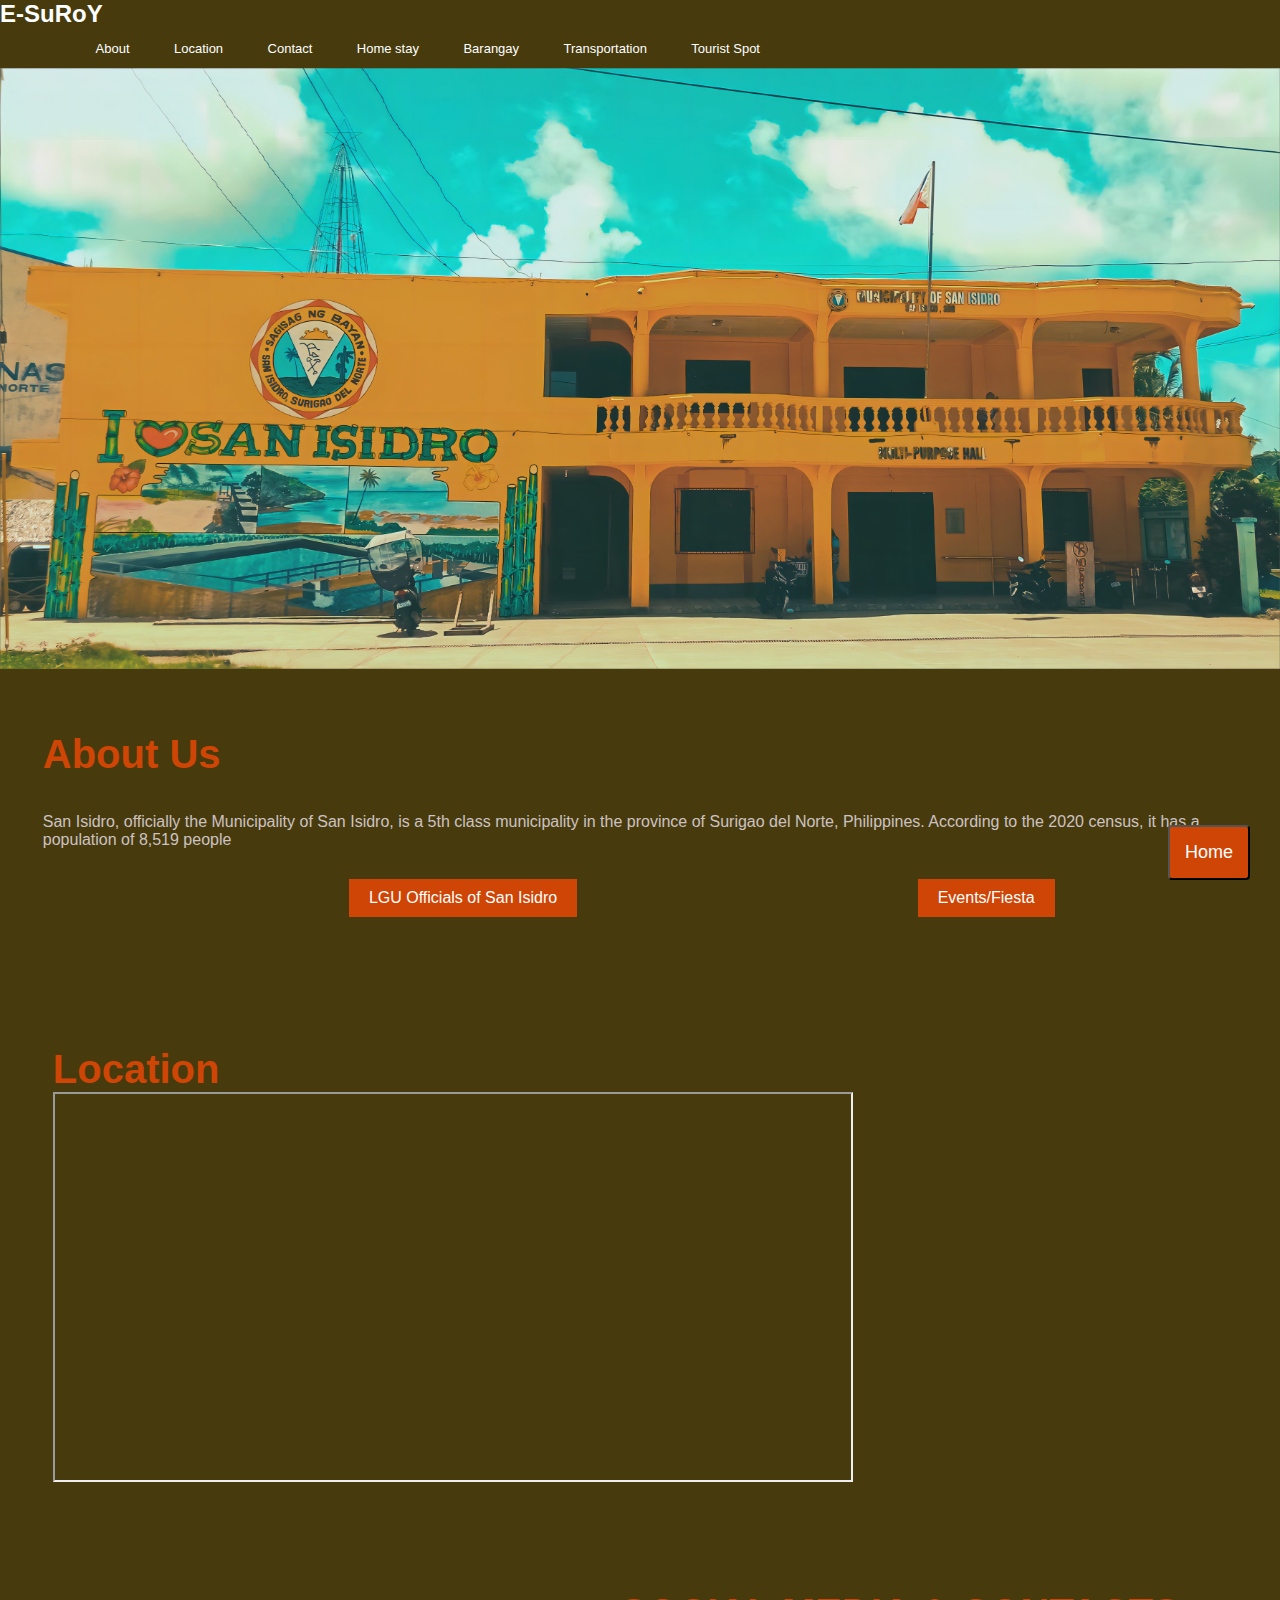
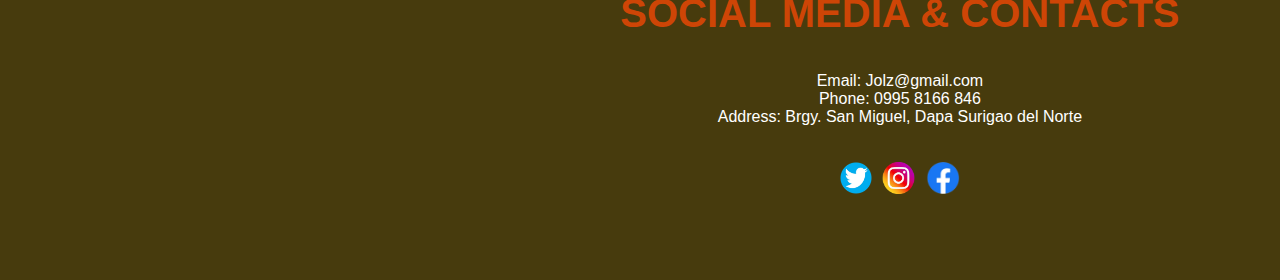
<file: index.html>
<!DOCTYPE html>
<html lang="en">
<head>    
    <title>E-Suroy</title>
    <link rel="stylesheet" href="index.css">
</head>
<body>
    <div class="main">
        <div class="navbar">
            <div class="icon">
                <h2 class="logo">E-SuRoY</h2>
            </div>
        </div>
    </div>
    <div id="header">
        <div class="container">
            <nav>
                
                <ul>


                    <li><a href="#about">About</a></li>
                    <li><a href="#location">Location</a></li>
                    <li><a href="#contacts">Contact</a></li>
                    <li><a href="homestay.html">Home stay</a></li>
                    <li><a href="brgy.html">Barangay</a></li>
                    <li><a href="transpo.html">Transportation</a></li>
                    <li><a href="spot.html">Tourist Spot</a></li>
                    
                    

                </ul>
            </nav>
           
        </div>
    </div>
  <div class="slideshow-container">
  <div class="slide fade">
    <img src="san isidro.jpeg" alt="Slide 1">
    <div class="text"></div>
  </div>



  
</div>
<br>

<script>
var slideIndex = 0;
showSlides();

function showSlides() {
  var i;
  var slides = document.getElementsByClassName("slide");
  var dots = document.getElementsByClassName("dot");
  for (i = 0; i < slides.length; i++) {
      slides[i].style.display = "none";
  }
  slideIndex++;
  if (slideIndex > slides.length) {slideIndex = 1}
  for (i = 0; i < dots.length; i++) {
      dots[i].className = dots[i].className.replace(" active", "");
  }
  slides[slideIndex-1].style.display = "block";
  dots[slideIndex-1].className += " active";
  setTimeout(showSlides, 2000); // Change image every 2 seconds
}

function plusSlides(n) {
  showSlides(slideIndex += n);
}

function currentSlide(n) {
  showSlides(slideIndex = n);
}
</script>

    
    
    <div id="about">
        <div class="container">
            <div class="row">
            
                <div class="about-col-2">
                    <h1 class="sub-title">About Us</h1><br><br>
                    <p>San Isidro, officially the Municipality of San Isidro, is a 5th class municipality in the province of Surigao del Norte, Philippines. According to the 2020 census, it has a population of 8,519 people</p>
    

                    <label for="modal-toggle-1" class="modal-button">LGU Officials of San Isidro</label>
<input type="checkbox" id="modal-toggle-1">
<div class="modal">
    <div class="modal-content">
        <label for="modal-toggle-1" class="close-button">×</label>
        <img src="LGU of S_I.jpg" width="400">
        <h2>LGU-San Isidro, Surigao del Norte</h2>
    </div>
</div>

<label for="modal-toggle-2" class="modal-button">Events/Fiesta</label>
<input type="checkbox" id="modal-toggle-2">
<div class="modal">
    <div class="modal-content">
        <label for="modal-toggle-2" class="close-button">×</label>
            <p>Tigasao</p>
            <p>May 24-25</p><br>
            <p>Pacifico</p>
            <p>December 24-25</p><br>
            <p>Del Pilar</p> 
            <p>May 1-2</p><br>
            <p>Buhing Kalipay</p> 
            <p>April 25-26</p><br>
            <p>Pelaez</p> 
            <p>April 4-5</p><br>
            <p>San Miguel</p> 
            <p>June 12-13</p><br>
            <p>Roxas</p> 
            <p>June 26-27</p><br>
            <p>Macapagal</p> 
            <p>June 13-14</p><br>
            <p>Sto.Nino</p> 
            <p>June 10-11</p><br>
            <p>Tambacan</p> 
            <p>June 4-5</p><br>
            <p>Pob. Del Carmen</p>
            <p>May 15-16</p><br>
            <p>Sta Paz</p>
            <p>may 4-5</p>
        
        </div>
</div>

    


<section id="location"></section>
<div class="loc">
            <h1 class="sub-title">Location</h1>
    <p><iframe src="https://www.google.com/maps/embed?pb=!1m18!1m12!1m3!1d125826.44595794026!2d126.04567060000001!3d9.759593099999998!2m3!1f0!2f0!3f0!3m2!1i1024!2i768!4f13.1!3m3!1m2!1s0x3303f9a3e578bcf9%3A0x2b6257ebdb9901e7!2sDapa%2C%20Surigao%20del%20Norte!5e0!3m2!1sen!2sph!4v1712566848346!5m2!1sen!2sph" width="800" height="390" style="border:2;" allowfullscreen="" loading="lazy" referrerpolicy="no-referrer-when-downgrade"></iframe></p>
</div>

<footer>
    <section id="contacts"></section>
        <div class="contact-info">
            <h3 class="sub-title">SOCIAL MEDIA & CONTACTS</h3> <br><br>
            <p>Email: Jolz@gmail.com</p>
            <p>Phone: 0995 8166 846</p>
            <p>Address: Brgy. San Miguel, Dapa Surigao del Norte</p>
<br><br>
            <a href="https://twitter.com/SantisasDominic"><img src="twt.png" width="32"></a>
            <a href="https://www.instagram.com/its_nicsantisas/"><img src="Ig (1).png" width="45"></a>
            <a href="https://www.facebook.com/profile.php?id=100071123267535"><img src="fb.png" width="34"></a>
        </div>
<br><br>

</footer>


<button onclick="topFunction()" id="myBtn" title="Go to top">Home</button>

<script>

    let mybutton = document.getElementById("myBtn");
    
    window.onscroll = function() {scrollFunction()};
    
    function scrollFunction() {
      if (document.body.scrollTop > 20 || document.documentElement.scrollTop > 20) {
        mybutton.style.display = "block";
      } else {
        mybutton.style.display = "none";
      }
    }
    
    function topFunction() {
      document.body.scrollTop = 0;
      document.documentElement.scrollTop = 0;
    }
</script>


</body>
</html>
</file>
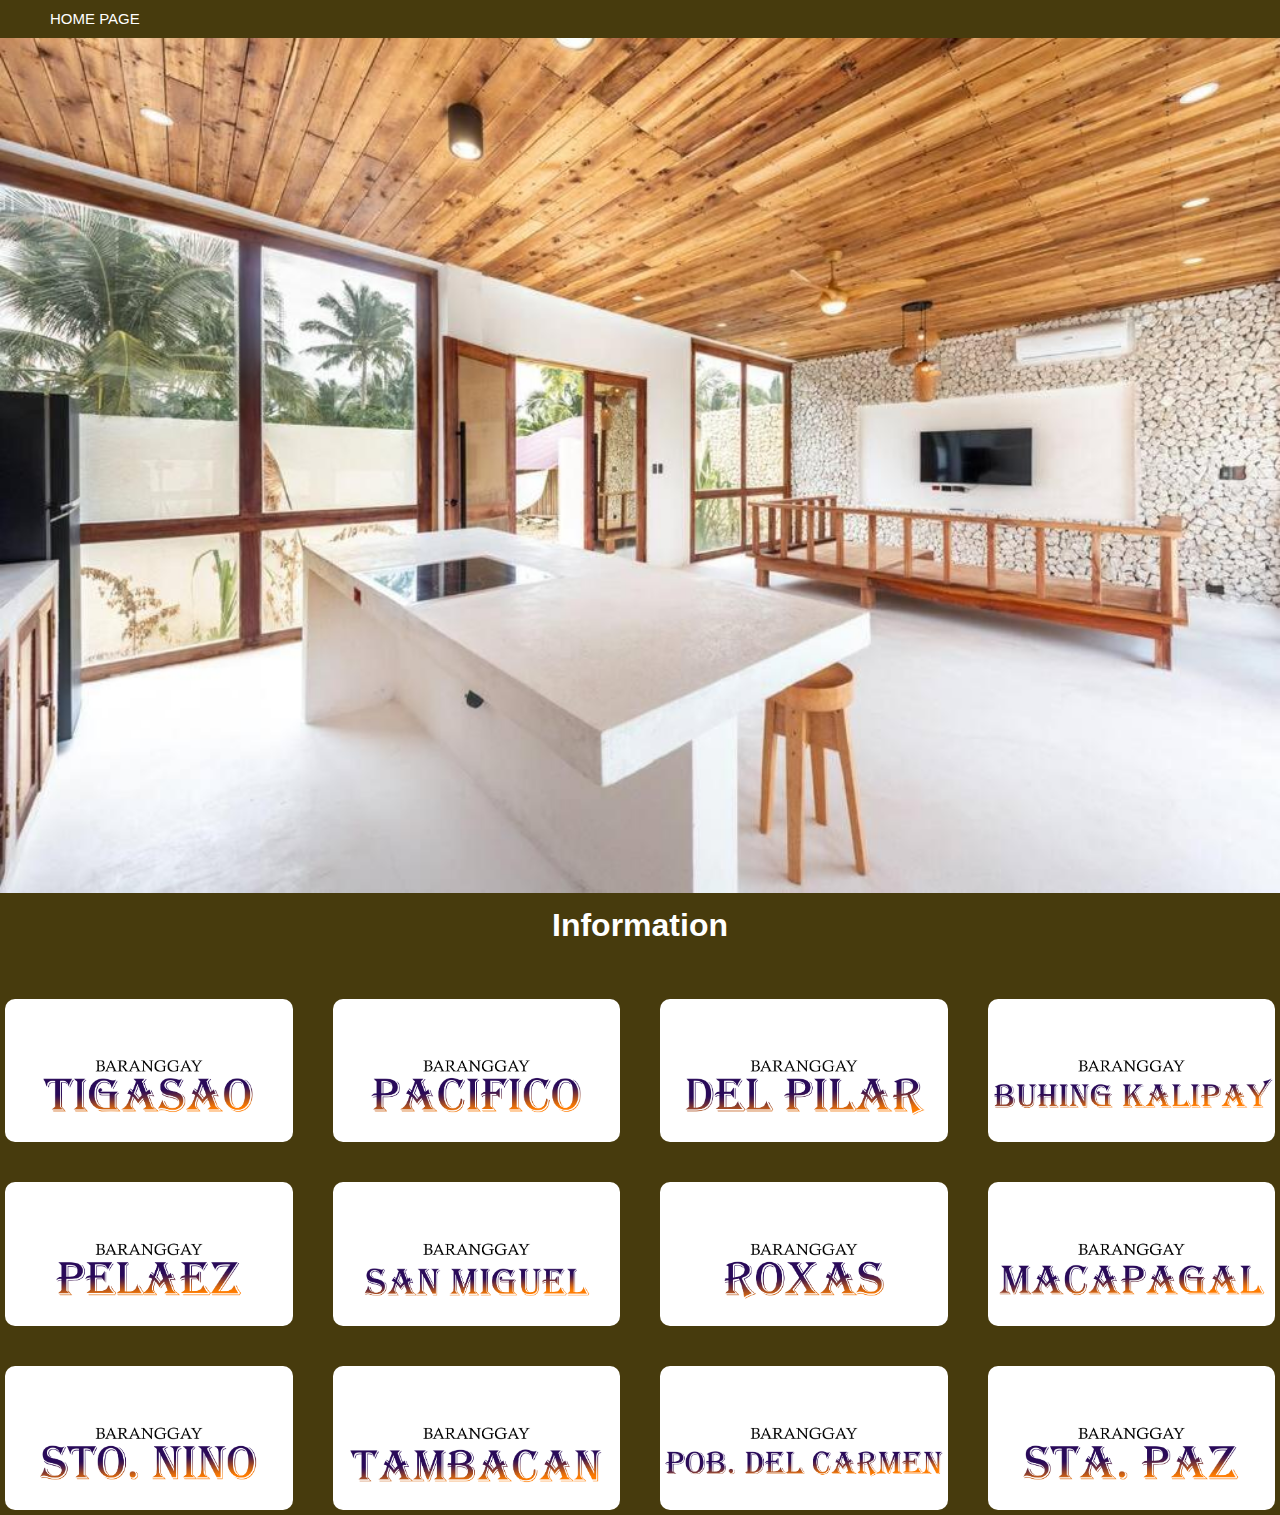
<file: homestay.html>
<!DOCTYPE html>
<html lang="en">
<head>
   <link rel="stylesheet" href="homestay.css" type="text/css">
</head>
<body>
    <div id="header">
            <div class="container">
                <nav>
                    
                    <ul>
                        <li><a href="index.html">HOME PAGE</a></li>
                    </ul>
                </nav>
               
        </div>
    </div>
   
    <div class="slideshow-container">
        <div class="slide fade">
          <img src="homestay.jpg" alt="Slide 1">
          <div class="text"></div>
    </div>
      
      
      <script>
      var slideIndex = 0;
      showSlides();
      
      function showSlides() {
        var i;
        var slides = document.getElementsByClassName("slide");
        var dots = document.getElementsByClassName("dot");
        for (i = 0; i < slides.length; i++) {
            slides[i].style.display = "none";
        }
        slideIndex++;
        if (slideIndex > slides.length) {slideIndex = 1}
        for (i = 0; i < dots.length; i++) {
            dots[i].className = dots[i].className.replace(" active", "");
        }
        slides[slideIndex-1].style.display = "block";
        dots[slideIndex-1].className += " active";
        setTimeout(showSlides, 2000); // Change image every 2 seconds
      }
      
      function plusSlides(n) {
        showSlides(slideIndex += n);
      }
      
      function currentSlide(n) {
        showSlides(slideIndex = n);
      }
      </script>
      
    <section id="portfolio"></section>
    <h1 class="sub-title">Information</h1>
    <div id="portfolio">
        <div class="container">
            <div class="portfolio-list">
                <div class="portfolio">
                    <img src="tigasao.png">
                    <div class="layer">
                        
                        <p>N/A</p>
                             
                    </div>
                </div>
    
                <div class="portfolio">
                    <img src="pacifico.png">
                    <div class="layer">
                        
                        <p>"Pacifico Bigwish Beach Resort"</p>
                        <p>Cabanas Resort</p>
                        <p>Calypso Surf and Dive Hotel</p>
                        <p>Blue Wave homestay</p>
                        <p>Trogon Pech Resort</p>
                        <p>Yapak Beach Villas</p>
                    </div>
                </div>
    
                <div class="portfolio">
                    <img src="del pilar.png">
                    <div class="layer">
                       
                        <p>"No homestay"</p>
                        
                    </div>
                </div>
                <div class="portfolio">
                    <img src="buhing kalipay.png">
                    <div class="layer">
                       
                        <p>"No homestay"</p>
                        
                    </div>
                </div>
                <div class="portfolio">
                    <img src="pelaez11.png">
                    <div class="layer">
                      
                        <p>No hemestay</p>
    
                    </div>
                </div>
                <div class="portfolio">
                    <img src="san miguel.png">
                    <div class="layer">
                       
                        <p>"No Home stay"</p>
                    </div>
                </div>
    
                <div class="portfolio">
                    <img src="roxas11.png">
                    <div class="layer">
                        
                        <p>No homestay</p>
                    </div>
                </div>
    
                <div class="portfolio">
                    <img src="macapagal.png">
                    <div class="layer">
                       
                        <p>No homestay</p>
                    </div>
                </div>
    
    
                <div class="portfolio">
                    <img src="nino.png">
                    <div class="layer">
                        
                        <p>No homestay</p>
                    </div>
                </div>
    
                <div class="portfolio">
                    <img src="tambacan.png">
                    <div class="layer">
                       
                        <p>No homestay</p>
                    </div>
                </div>
    
                <div class="portfolio">
                    <img src="poblacion.png">
                    <div class="layer">
                       
                        <p>No homestay</p>
                    </div>
                </div>

                <div class="portfolio">
                    <img src="paz.png">
                    <div class="layer">
                        
                        <p>"No homestay"</p>
                    </div>
                </div>

               

            </div>
        </div>
    </div>
    
    
    
    
    
    
    
    
    </body>
    </html>
</file>
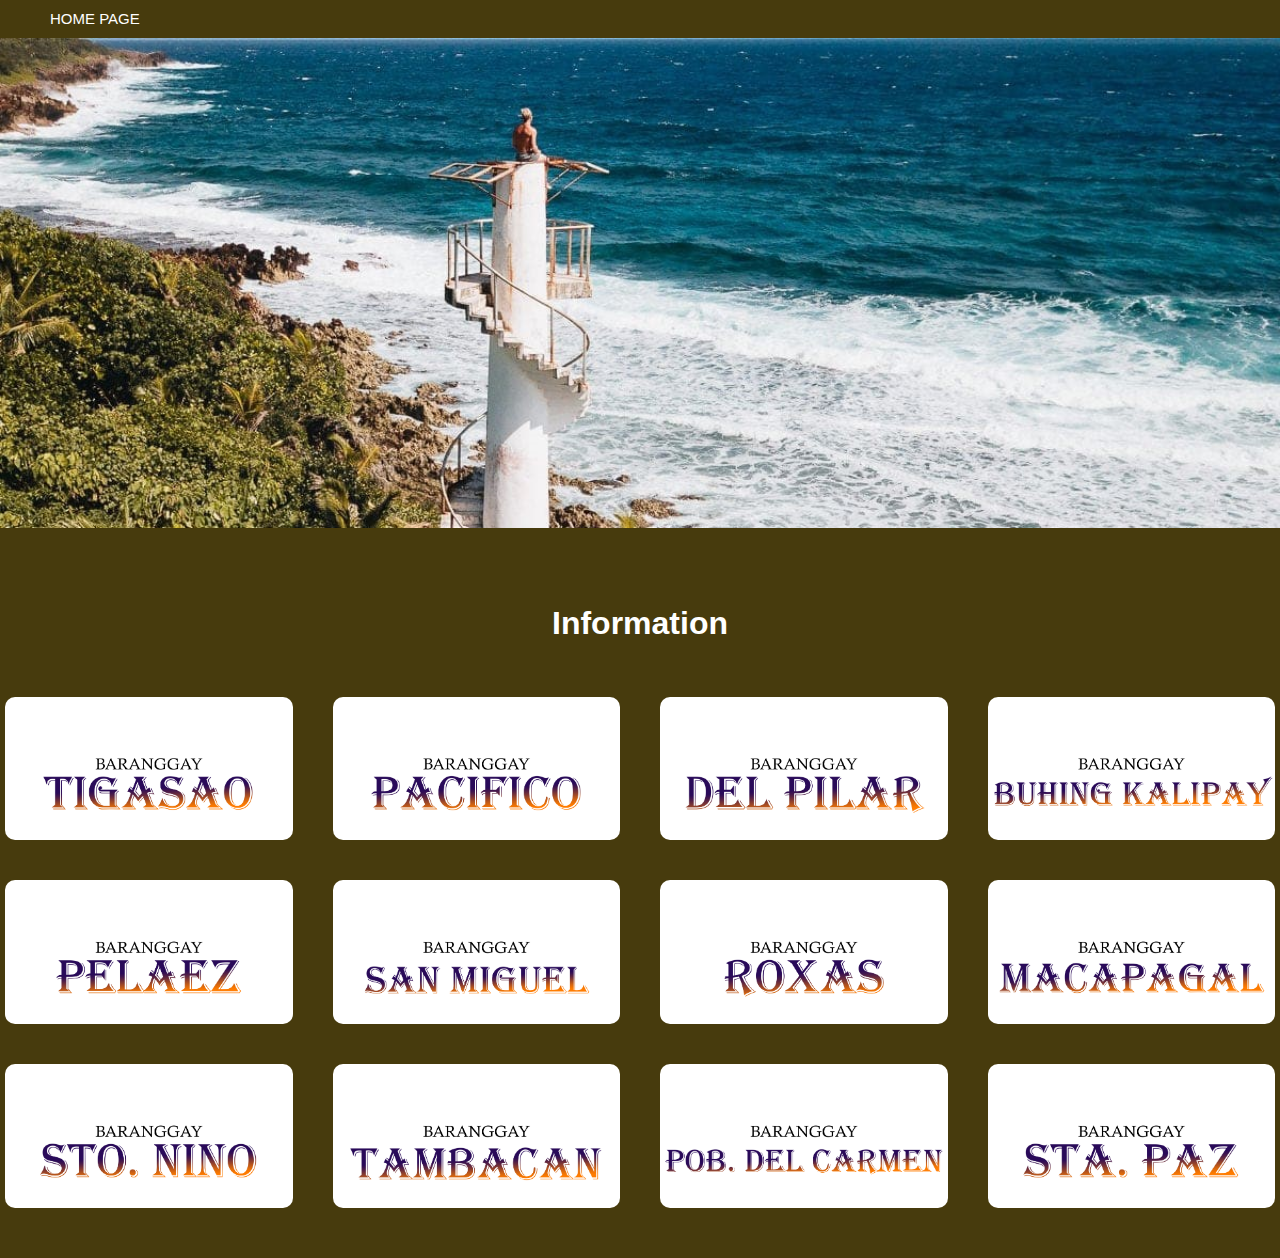
<file: spot.html>
<!DOCTYPE html>
<html lang="en">
<head>
   <link rel="stylesheet" href="spot.css" type="text/css">
</head>
<body>
    <div id="header">
            <div class="container">
                <nav>
                    
                    <ul>
                        <li><a href="index.html">HOME PAGE</a></li>
                    </ul>
                </nav>
               
        </div>
    </div>
    <div class="slideshow-container">
        <div class="slide fade">
          <img src="tower1.jpg" alt="Slide 1">
          <div class="text"></div>
        </div>
      
      </div>
      <br>
      
      <script>
      var slideIndex = 0;
      showSlides();
      
      function showSlides() {
        var i;
        var slides = document.getElementsByClassName("slide");
        var dots = document.getElementsByClassName("dot");
        for (i = 0; i < slides.length; i++) {
            slides[i].style.display = "none";
        }
        slideIndex++;
        if (slideIndex > slides.length) {slideIndex = 1}
        for (i = 0; i < dots.length; i++) {
            dots[i].className = dots[i].className.replace(" active", "");
        }
        slides[slideIndex-1].style.display = "block";
        dots[slideIndex-1].className += " active";
        setTimeout(showSlides, 2000); // Change image every 2 seconds
      }
      
      function plusSlides(n) {
        showSlides(slideIndex += n);
      }
      
      function currentSlide(n) {
        showSlides(slideIndex = n);
      }
      </script>

    <section id="portfolio"></section>
    <h1 class="sub-title">Information</h1>
    <div id="portfolio">
        <div class="container">
            <div class="portfolio-list">
                <div class="portfolio">
                    <img src="tigasao.png">
                    <div class="layer">
                        
                        <p>"Lighthouse Tower"</p>
                        <p>"Tigasao Linaw Lagoon"</p>
                        <p>"Fiesta"</p>
                             
                    </div>
                </div>
    
                <div class="portfolio">
                    <img src="pacifico.png">
                    <div class="layer">
                       
                        <p>"Surfing Spot"</p>
                        <p>"Pacifico Beach"</p>
                        <p>"Yapak Beach Villas"</p>
                        <p>"Trogon Pech Resort"</p>
                        <p>"The Abandon lighthouse of pacifico"</p>
                        <p>"Fiesta"</p>
                    </div>
                </div>
    
                <div class="portfolio">
                    <img src="del pilar.png">
                    <div class="layer">
                       
                        <p>"Fiesta"</p>
                        
                    </div>
                </div>
                <div class="portfolio">
                    <img src="buhing kalipay.png">
                    <div class="layer">
                      
                        <p>"Banggoon"</p>
                        <p>"Fiesta"</p>
                        
                    </div>
                </div>
                <div class="portfolio">
                    <img src="pelaez11.png">
                    <div class="layer">
                       
                        <p>Fiesta</p>
    
                    </div>
                </div>
                <div class="portfolio">
                    <img src="san miguel.png">
                    <div class="layer">
                        <p>"San Miguel Lagoon"</p>
                        <p>"Fiesta"</p>
                    </div>
                </div>
    
                <div class="portfolio">
                    <img src="roxas11.png">
                    <div class="layer">
                       
                        <p>Fiesta</p>
                    </div>
                </div>
    
                <div class="portfolio">
                    <img src="macapagal.png">
                    <div class="layer">
                        
                        <p>Fiesta</p>
                    </div>
                </div>
    
    
                <div class="portfolio">
                    <img src="nino.png">
                    <div class="layer">
                       
                        <p>Fiesta</p>
                    </div>
                </div>
    
                <div class="portfolio">
                    <img src="tambacan.png">
                    <div class="layer">
                      
                        <p>Fiesta</p>
                    </div>
                </div>
    
                <div class="portfolio">
                    <img src="poblacion.png">
                    <div class="layer">
                       
                        <p>Fiesta</p>
                    </div>
                </div>

                <div class="portfolio">
                    <img src="paz.png">
                    <div class="layer">
                     
                        <p>"Fiesta"</p>
                    </div>
                </div>

                

            </div>
        </div>
    </div>
    
    
    
    
    
    
    
    
    </body>
    </html>
</file>
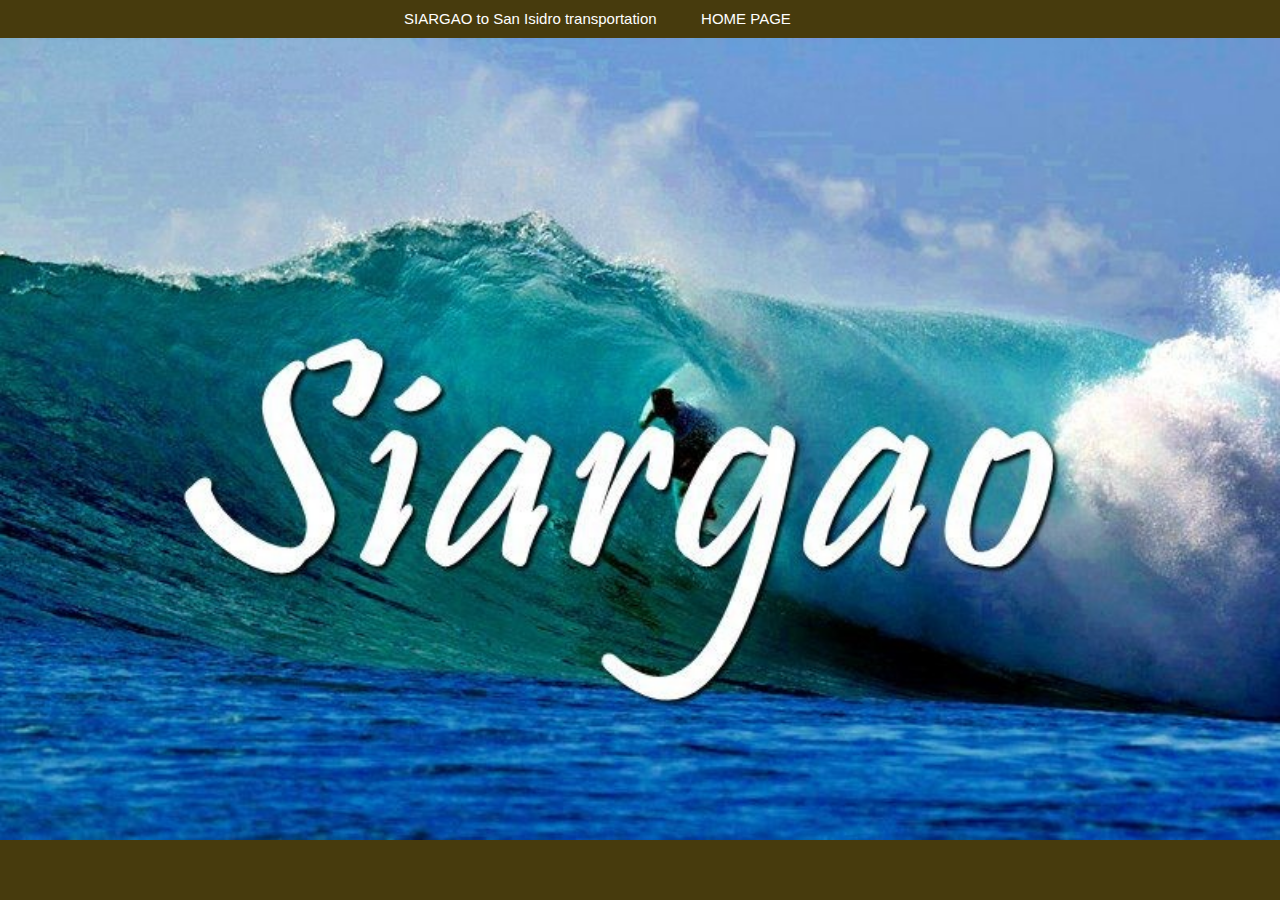
<file: transpo.html>
<!DOCTYPE html>
<html lang="en">
<head>
   <link rel="stylesheet" href="transpo.css" type="text/css">
</head>
<body>

    <div id="header">
        <div class="container">
        <nav>
            
            <ul>
                <li><a href="https://www.rome2rio.com/s/Dapa/Cabanas-Pacifico-Siargao-Homestay-San-Isidro">SIARGAO to San Isidro transportation</a></li>
                <li><a href="index.html">HOME PAGE</a></li>
            </ul>
        </nav>
       
    </div>
    
    <div class="slideshow-container">
        <div class="slide fade">
          <img src="siargao-2.jpg" alt="Slide 1">
          <div class="text"></div>
        </div>
      
      </div>
      
      
      <script>
      var slideIndex = 0;
      showSlides();
      
      function showSlides() {
        var i;
        var slides = document.getElementsByClassName("slide");
        var dots = document.getElementsByClassName("dot");
        for (i = 0; i < slides.length; i++) {
            slides[i].style.display = "none";
        }
        slideIndex++;
        if (slideIndex > slides.length) {slideIndex = 1}
        for (i = 0; i < dots.length; i++) {
            dots[i].className = dots[i].className.replace(" active", "");
        }
        slides[slideIndex-1].style.display = "block";
        dots[slideIndex-1].className += " active";
        setTimeout(showSlides, 2000); // Change image every 2 seconds
      }
      
      function plusSlides(n) {
        showSlides(slideIndex += n);
      }
      
      function currentSlide(n) {
        showSlides(slideIndex = n);
      }
      </script>
      
</body>
</html>
</file>
<file: index.css>
*
{
    margin: 0;
    padding: 0;
    font-family: 'Poppins', sans-serif;
    box-sizing: border-box;
}

.slideshow-container {
  position: relative;
  max-width: 5000px;
  margin: auto;
 
}

.slide {
  display: none;
  width: 100%;
}

.slide img {
  width: 100%;
  height: auto;
}

/* Next & previous buttons */
.prev, .next {
  cursor: pointer;
  position: absolute;
  top: 50%;
  width: auto;
  padding: 16px;
  margin-top: -22px;
  color: white;
  font-weight: bold;
  font-size: 18px;
  transition: 0.6s ease;

}

.next {
  right: 0;
 
}

.prev:hover, .next:hover {
  background-color: rgba(240, 176, 103, 0.603);
}

/* Caption text */
.text {
  color: #473b0d;
  font-size: 15px;
  padding: 8px 12px;
  position: absolute;
  bottom: 8px;
  width: 100%;
  text-align: center;
}

/* Number text (1/10 etc) */
.numbertext {
  color: #473b0d;
  font-size: 12px;
  padding: 8px 12px;
  position: absolute;
  top: 0;
}

/* The dots/bullets/indicators */
.dot {
  cursor: pointer;
  height: 15px;
  width: 15px;
  margin: 0 2px;
  background-color: #bbb;
  border-radius: 50%;
  display: inline-block;
  transition: background-color 0.6s ease;
}

.active, .dot:hover {
  background-color: #717171;
}

/* Fading animation */
.fade {
  animation-name: fade;
  animation-duration: 1.5s;
}

@keyframes fade {
  from {opacity: .4} 
  to {opacity: 1}
}


html
{
    scroll-behavior: smooth;
}

body
{
    background: #473b0d;
    color: #fff;
}

footer {
    text-align: center;
    margin-left: 20%;
}


.modal-button {
  display: inline-block;
  padding: 10px 20px;
  color: #fff;
  background-color: #ce4506;
  cursor: pointer;
  text-decoration: none;
  margin: 30px;
  margin-left: 25%;
}

.modal-button:hover {
  background-color: #473b0d;
}

input[type="checkbox"] {
  display: none;
}

.modal {
  display: none;
  position: fixed;
  z-index: 1;
  left: 0;
  top: 0;
  width: 100%;
  height: 100%;
  overflow: auto;
  background-color: rgba(0, 0, 0, 0);
  transition: background-color 0.4s;
}

.modal-content {
  background-color: #473b0d;
  margin: 15% auto;
  padding: 20px;
  border: 1px solid #888;
  width: 50%;
  position: relative;
  opacity: 0;
  text-align: center;
  font-style: arial;
}

.close-button {
  position: absolute;
  top: 0;
  right: 10px;
  font-size: 25px;
  font-weight: bold;
  background: none;
  border: none;
  cursor: pointer;
  color: #e8e6e6;
}

.close-button:hover {
  color: #ce4506;
}

#modal-toggle-1:checked + .modal,
#modal-toggle-2:checked + .modal,
#modal-toggle-3:checked + .modal,
#modal-toggle-4:checked + .modal,
#modal-toggle-5:checked + .modal {
  display: block;
    background-color: rgba(0, 0, 0, 0.5);
}

#modal-toggle-1:checked + .modal .modal-content,
#modal-toggle-2:checked + .modal .modal-content,
#modal-toggle-3:checked + .modal .modal-content,
#modal-toggle-4:checked + .modal .modal-content,
#modal-toggle-5:checked + .modal .modal-content {
    opacity: 1;
    transform: translateY(0);
}
 

    
.loc {
    margin-right: 200px;
    padding: 100px 10px;
}
.container
{
    
    padding: 1px 1%;
}
nav
{ 
   
    display: flex;
    align-items: center;
    justify-content: space-between;
    flex-wrap: wrap;
    margin-left: 5%;
  
}

nav ul li 
{
    
    display: inline-block;
    list-style: none;
    margin: 10px 20px;
}
nav ul li a
{
    color:#ffffff;
    text-decoration: none;
    font-size: 13px;
    font-style: initial;
    position: relative;
}
nav ul li a::after
{
    content: '';
    width: 0%;
    height: 3px;
    background: #ce4506;
    position: absolute;
    left: 0%;
    bottom: -6px;
    transition: 0.5s;

}
nav ul li a:hover::after
{
    width: 100%
}
.header-text
{
    margin-top: 15%;
    font-size: 20px;
    margin-left: 7%;
}
.header-text h1
{
    font-size: 40px;
    margin-top: 40px;
}
.header-text h1 span
{
    color: #ce4506;
}

#about
{
    padding: 40px 0;
    color: #cdc2c2;
}
.row
{
    display: flex;
    justify-content: space-between;
    flex-wrap: wrap;
    margin-left:  30px;
}


.about-col-2
{
    
    margin-left: 0%;
}
.sub-title
{
    font-size: 40px;
    font-weight: 600;
    color:#ce4506;
    
}


#portfolio
{
    padding: 5px ;
    margin-left: 0px;
}
.portfolio-list
{
    display: grid;
    grid-template-columns: repeat(auto-fit, minmax(250px, 1fr));
    grid-gap: 40px;
    margin-top: 50px;

}
.portfolio
{
    border-radius: 1px;
    position: relative;
    overflow: hidden;
    color: rgb(255, 255, 255);
    font-size: 10px;
}
.portfolio img
{
    width: 90%;
    border-radius: 10px;
    display: block;
    transition: transform 0.5s;
    
}
.scroll-buttons {
    margin-top: 20px;
}

.scroll-buttons button {
    background-color: #040404;
    color: rgb(12, 12, 12);
    border: none;
    border-radius: 5px;
    padding: 1px 1px;
    font-size: 15px;
    cursor: pointer;
    margin-right: 10px;
}

.scroll-buttons button:hover {
    background-color: #080808;
}
.layer 
{
    width: 100%;
    height: 0;
    background: linear-gradient(rgba(0, 0, 0, 0.6), #000000);
    border-radius: 10px;
    position: absolute;
    left: 0;
    bottom: 0;
    overflow: hidden;
    display: flex;
    flex-direction: column;
    align-items: center;
    justify-content: center;
    padding: 0 40px;
    text-align: center;
    transition: height 0.5s;
}
.layer h3
{
    margin-top: 0px;
    font-weight: 500;
    margin-bottom: 20px;
}
.portfolio:hover img
{
    transform: scale(1.1);
}
.portfolio:hover .layer
{
    height: 100%;
}


.portfolio-items {
  display: flex;
  flex-wrap: wrap;
  justify-content: space-between;
  text-align: center;
  margin-left: 42%;
}



.contact-info {
     margin: 5px 0;
    text-align: center;
    margin-left: 25%;
    color: white;
}



#myBtn {
  position: fixed;
  bottom: 20px;
  right: 30px;
  z-index: 99;
  font-size: 18px;
  background-color: #ce4506;
  color: white;
  cursor: pointer;
  padding: 15px;
  border-radius: 4px;
  box-sizing: border-box;
}
#myBtn:hover {
  background-color: #473b0d;
}
</file>
<file: homestay.css>
*
{
    margin: 0;
    padding: 0;
    font-family: 'Poppins', sans-serif;
    box-sizing: border-box;
    text-align: center;
}
.slideshow-container {
    position: relative;
    max-width: 5000px;
    margin: auto;
   
  }
  
  .slide {
    display: none;
    width: 100%;
  }
  
  .slide img {
    width: 100%;
    height: auto;
  }
  
  /* Next & previous buttons */
  .prev, .next {
    cursor: pointer;
    position: absolute;
    top: 50%;
    width: auto;
    padding: 16px;
    margin-top: -22px;
    color: white;
    font-weight: bold;
    font-size: 18px;
    transition: 0.6s ease;
  
  }
  
  .next {
    right: 0;
   
  }
  
  .prev:hover, .next:hover {
    background-color: rgba(0,0,0,0.8);
  }
  
  .slideshow-container {
    position: relative;
    max-width: 5000px;
    margin: auto;
   
  }
  
  .slide {
    display: none;
    width: 100%;
  }
  
  .slide img {
    width: 100%;
    height: auto;
  }
  
  /* Next & previous buttons */
  .prev, .next {
    cursor: pointer;
    position: absolute;
    top: 50%;
    width: auto;
    padding: 0px;
    margin-top: -22px;
    color: white;
    font-weight: bold;
    font-size: 18px;
    transition: 0.6s ease;
  
  }
  
  .next {
    right: 0;
   
  }
  
  .prev:hover, .next:hover {
    background-color: rgba(0,0,0,0.8);
  }
  
  /* Caption text */
  .text {
    color: #100cf1;
    font-size: 15px;
    padding: 8px 12px;
    position: absolute;
    bottom: 8px;
    width: 100%;
    text-align: center;
  }
  
  /* Number text (1/10 etc) */
  .numbertext {
    color: #404cf7;
    font-size: 12px;
    padding: 8px 12px;
    position: absolute;
    top: 0;
  }
  
  /* The dots/bullets/indicators */
  .dot {
    cursor: pointer;
    height: 15px;
    width: 15px;
    margin: 0 2px;
    background-color: #bbb;
    border-radius: 50%;
    display: inline-block;
    transition: background-color 0.6s ease;
  }
  
  .active, .dot:hover {
    background-color: #717171;
  }
  
  /* Fading animation */
  .fade {
    animation-name: fade;
    animation-duration: 1.5s;
  }
  
  @keyframes fade {
    from {opacity: .4} 
    to {opacity: 1}
  }
  
  
body
{
    background: #473b0d;
    color: #fff;
  
}
#header
{
    
    width: 100%;
    background-size: cover;
    background-position: center;
    
}

 
#portfolio
{
    padding: 5px ;
    margin-left: 0px;
}
.portfolio-list
{
    display: grid;
    grid-template-columns: repeat(auto-fit, minmax(250px, 1fr));
    grid-gap: 40px;
    margin-top: 50px;

}
.portfolio
{
    border-radius: 1px;
    position: relative;
    overflow: hidden;
    color: rgb(255, 255, 255);
    font-size: 15px;
}
.portfolio img
{
    width: 100%;
    border-radius: 10px;
    display: block;
    transition: transform 0.5s;
    
}
.scroll-buttons {
    margin-top: 20px;
}

.scroll-buttons button {
    background-color: #87a9f8;
    color: rgb(113, 165, 243);
    border: none;
    border-radius: 5px;
    padding: 1px 1px;
    font-size: 15px;
    cursor: pointer;
    margin-right: 10px;
}

.scroll-buttons button:hover {
    background-color: #79abf3;
}
.layer 
{
    width: 100%;
    height: 0;
    background: linear-gradient(rgba(115, 179, 244, 0.6), #000000);
    border-radius: 10px;
    position: absolute;
    left: 0;
    bottom: 0;
    overflow: hidden;
    display: flex;
    flex-direction: column;
    align-items: center;
    justify-content: center;
    padding: 0 40px;
    text-align: center;
    transition: height 0.5s;
}
.layer h3
{
    margin-top: 0px;
    font-weight: 500;
    margin-bottom: 20px;
}
.portfolio:hover img
{
    transform: scale(1.1);
}
.portfolio:hover .layer
{
    height: 100%;
}


.portfolio-items {
  display: flex;
  flex-wrap: wrap;
  justify-content: space-between;
  text-align: center;
  margin-left: 60%;
}

nav
{ 
   
    display: flex;
    align-items: center;
    justify-content: space-between;
    flex-wrap: wrap;
    margin-left: 0%;
    margin-top:0%;
}

nav ul li 
{
    
    display: inline-block;
    list-style: none;
    margin: 10px 50px;
}
nav ul li a
{
    color:#ffffff;
    text-decoration: none;
    font-size: 15px;
    font-style: initial;
    position: relative;
}
nav ul li a::after
{
    content: '';
    width: 0%;
    height: 3px;
    background: #f60404;
    position: absolute;
    left: 0%;
    bottom: -6px;
    transition: 0.5s;

}
nav ul li a:hover::after
{
    width: 100%
}
</file>
<file: spot.css>
*
{
    margin: 0;
    padding: 0;
    font-family: 'Poppins', sans-serif;
    box-sizing: border-box;
    text-align: center;
}

body
{
    background: #473b0d;
    color: #fff;
  
}
#header
{
    
    width: 100%;
    background-size: cover;
    background-position: center;
    
}

.slideshow-container {
    position: relative;
    max-width: 5000px;
    margin: auto;
   
  }
  
  .slide {
    display: none;
    width: 100%;
  }
  
  .slide img {
    width: 100%;
    height: auto;
  }
  
  /* Next & previous buttons */
  .prev, .next {
    cursor: pointer;
    position: absolute;
    top: 50%;
    width: auto;
    padding: 16px;
    margin-top: -22px;
    color: white;
    font-weight: bold;
    font-size: 18px;
    transition: 0.6s ease;
  
  }
  
  .next {
    right: 0;
   
  }
  
  .prev:hover, .next:hover {
    background-color: rgba(0,0,0,0.8);
  }
  
  /* Caption text */
  .text {
    color: #100cf1;
    font-size: 15px;
    padding: 8px 12px;
    position: absolute;
    bottom: 8px;
    width: 100%;
    text-align: center;
  }
  
  /* Number text (1/10 etc) */
  .numbertext {
    color: #404cf7;
    font-size: 12px;
    padding: 8px 12px;
    position: absolute;
    top: 0;
  }
  
  /* The dots/bullets/indicators */
  .dot {
    cursor: pointer;
    height: 15px;
    width: 15px;
    margin: 0 2px;
    background-color: #bbb;
    border-radius: 50%;
    display: inline-block;
    transition: background-color 0.6s ease;
  }
  
  .active, .dot:hover {
    background-color: #facb84;
  }
  
  /* Fading animation */
  .fade {
    animation-name: fade;
    animation-duration: 1.5s;
  }
  
  @keyframes fade {
    from {opacity: .4} 
    to {opacity: 1}
  }
  
  
#portfolio
{
    padding: 5px ;
    margin-left: 0px;
    padding-bottom: 50px;
}
.portfolio-list
{
    display: grid;
    grid-template-columns: repeat(auto-fit, minmax(250px, 1fr));
    grid-gap: 40px;
    margin-top: 50px;

}
.portfolio
{
    border-radius: 1px;
    position: relative;
    overflow: hidden;
    color: rgb(255, 255, 255);
    font-size: 15px;
}
.portfolio img
{
    width: 100%;
    border-radius: 10px;
    display: block;
    transition: transform 0.5s;
    
}
.scroll-buttons {
    margin-top: 20px;
}

.scroll-buttons button {
    background-color: #87a9f8;
    color: rgb(113, 165, 243);
    border: none;
    border-radius: 5px;
    padding: 1px 1px;
    font-size: 15px;
    cursor: pointer;
    margin-right: 10px;
}

.scroll-buttons button:hover {
    background-color: #79abf3;
}
.layer 
{
    width: 100%;
    height: 0;
    background: linear-gradient(rgba(115, 179, 244, 0.6), #000000);
    border-radius: 10px;
    position: absolute;
    left: 0;
    bottom: 0;
    overflow: hidden;
    display: flex;
    flex-direction: column;
    align-items: center;
    justify-content: center;
    padding: 0 40px;
    text-align: center;
    transition: height 0.5s;
}
.layer h3
{
    margin-top: 0px;
    font-weight: 500;
    margin-bottom: 20px;
}
.portfolio:hover img
{
    transform: scale(1.1);
}
.portfolio:hover .layer
{
    height: 100%;
}


.portfolio-items {
  display: flex;
  flex-wrap: wrap;
  justify-content: space-between;
  text-align: center;
  margin-left: 60%;
}

nav
{ 
   
    display: flex;
    align-items: center;
    justify-content: space-between;
    flex-wrap: wrap;
    margin-left: 0%;
    margin-top:0%;
}

nav ul li 
{
    
    display: inline-block;
    list-style: none;
    margin: 10px 50px;
}
nav ul li a
{
    color:#ffffff;
    text-decoration: none;
    font-size: 15px;
    font-style: initial;
    position: relative;
}
nav ul li a::after
{
    content: '';
    width: 0%;
    height: 3px;
    background: #e7961c;
    position: absolute;
    left: 0%;
    bottom: -6px;
    transition: 0.5s;

}
nav ul li a:hover::after
{
    width: 100%
}
</file>
<file: transpo.css>
*
{
    margin: 0;
    padding: 0;
    font-family: 'Poppins', sans-serif;
    box-sizing: border-box;
    text-align: center;
}

body
{
    background: #473b0d;
    color: #fff;
  
}
#header
{
    
    width: 100%;
    background-size: cover;
    background-position: center;
    
}
.slideshow-container {
    position: relative;
    max-width: 5000px;
    margin: auto;
   
  }
  
  .slide {
    display: none;
    width: 100%;
  }
  
  .slide img {
    width: 100%;
    height: auto;
  }
  
  /* Next & previous buttons */
  .prev, .next {
    cursor: pointer;
    position:absolute;
    top: 50%;
    width: auto;
    padding: 16px;
    margin-top: -22px;
    color: white;
    font-weight: bold;
    font-size: 18px;
    transition: 0.6s ease;
  
  }
  
  .next {
    right: 0;
   
  }
  
  .prev:hover, .next:hover {
    background-color: rgba(0,0,0,0.8);
  }
  
  /* Caption text */
  .text {
    color: #100cf1;
    font-size: 15px;
    padding: 8px 12px;
    position: absolute;
    bottom: 8px;
    width: 100%;
    text-align: center;
  }
  
  /* Number text (1/10 etc) */
  .numbertext {
    color: #404cf7;
    font-size: 12px;
    padding: 8px 12px;
    position: absolute;
    top: 0;
  }
  
  /* The dots/bullets/indicators */
  .dot {
    cursor: pointer;
    height: 15px;
    width: 15px;
    margin: 0 2px;
    background-color: #bbb;
    border-radius: 50%;
    display: inline-block;
    transition: background-color 0.6s ease;
  }
  
  .active, .dot:hover {
    background-color: #717171;
  }
  
  /* Fading animation */
  .fade {
    animation-name: fade;
    animation-duration: 1.5s;
  }
  
  @keyframes fade {
    from {opacity: .4} 
    to {opacity: 1}
  }
  
  
nav
{ 
   
    display: flex;
    align-items: center;
    justify-content: space-between;
    flex-wrap: wrap;
    margin-left: 30%;
    margin-top:0%;
}

nav ul li 
{
    
    display: inline-block;
    list-style: none;
    margin: 10px 20px;
}
nav ul li a
{
    color:#ffffff;
    text-decoration: none;
    font-size: 15px;
    font-style: initial;
    position: relative;
}
nav ul li a::after
{
    content: '';
    width: 0%;
    height: 3px;
    background: #c05f04;
    position: absolute;
    left: 0%;
    bottom: -6px;
    transition: 0.5s;

}
nav ul li a:hover::after
{
    width: 100%
}
</file>
